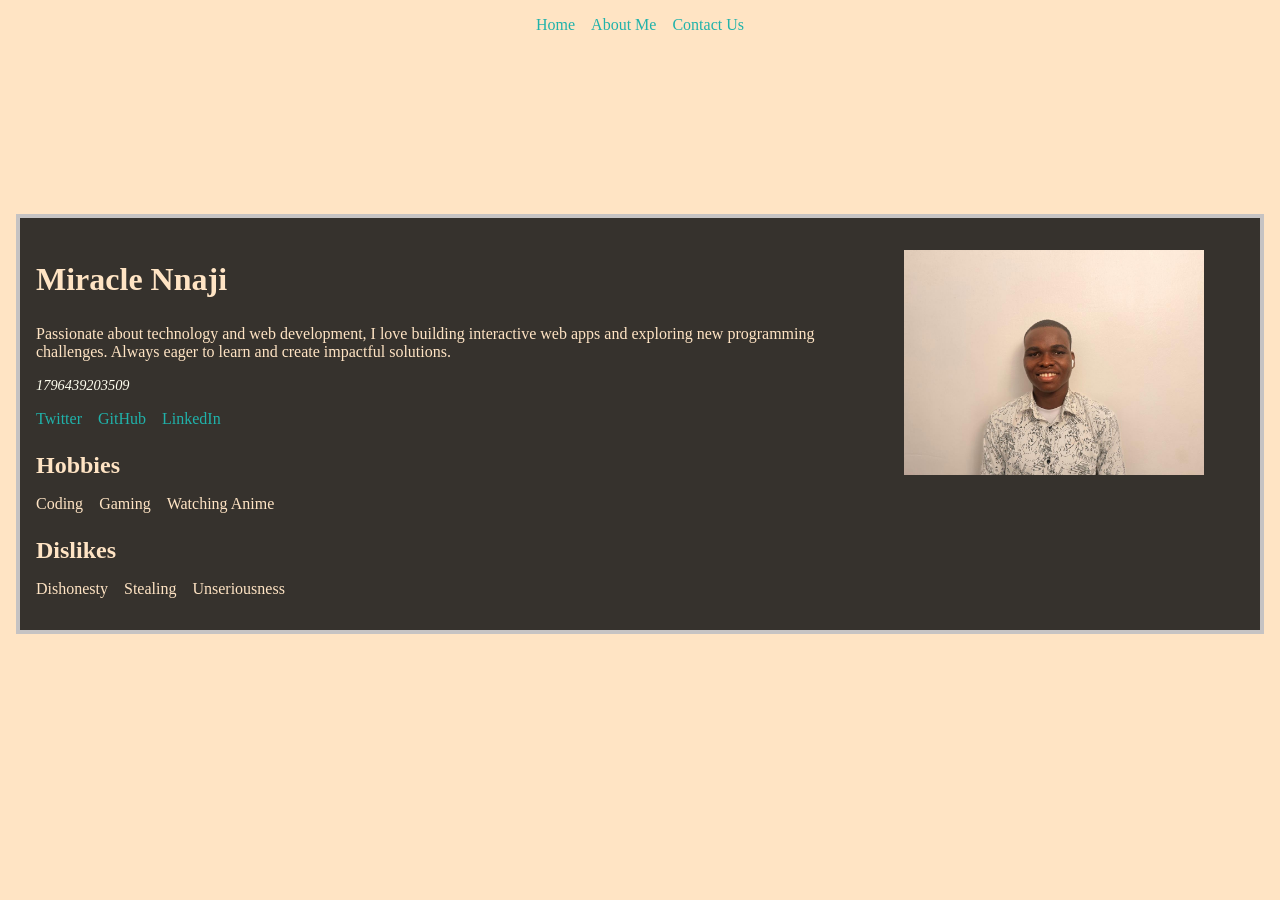
<file: index.html>
<!DOCTYPE html>
<html lang="en">
  <head>
    <meta charset="UTF-8" />
    <meta name="viewport" content="width=device-width, initial-scale=1.0" />
    <link rel="stylesheet" href="./style.css" />
    <title>HNG Frontend Task Stage 0</title>
  </head>
  <body>
    <header>
      <nav>
        <ul>
          <li><a href="index.html">Home</a></li>
          <li><a href="about.html">About Me</a></li>
          <li><a href="contact.html">Contact Us</a></li>
        </ul>
      </nav>
    </header>
    <main class="index">
      <article data-testid="test-profile-card">
        <!-- Article -->
        <section>
          <!-- Name -->
          <h2
            data-testid="test-user-name"
            aria-label="User Name: Miracle Nnaji"
          >
            Miracle Nnaji
          </h2>
          <!-- Bio -->
          <p data-testid="test-user-bio">
            Passionate about technology and web development, I love building
            interactive web apps and exploring new programming challenges.
            Always eager to learn and create impactful solutions.
          </p>
          <!-- Time -->
          <p data-testid="test-user-time" class="time">coming soon</p>
          <!-- Social Links -->
          <ul data-testid="test-user-social-links" class="social-links">
            <li>
              <a
                href="https://x.com/Makuochukw45478"
                data-testid="test-user-social-twitter"
                target="_blank"
                rel="noopener noreferrer"
              >
                Twitter
              </a>
            </li>
            <li>
              <a
                href="https://github.com/Shadow-MMN"
                data-testid="test-user-social-github"
                target="_blank"
                rel="noopener noreferrer"
              >
                GitHub
              </a>
            </li>
            <li>
              <a
                href="https://www.linkedin.com/in/miracle-nnaji-615226338/"
                data-testid="test-user-social-linkedin"
                target="_blank"
                rel="noopener noreferrer"
              >
                LinkedIn
              </a>
            </li>
          </ul>
          <!-- Hobbies -->
          <section class="hobbies">
            <h3>Hobbies</h3>
            <ul data-testid="test-user-hobbies">
              <li>Coding</li>
              <li>Gaming</li>
              <li>Watching Anime</li>
            </ul>
          </section>
          <!-- Dislikes -->
          <section class="dislikes">
            <h3>Dislikes</h3>
            <ul data-testid="test-user-dislikes">
              <li>Dishonesty</li>
              <li>Stealing</li>
              <li>Unseriousness</li>
            </ul>
          </section>
        </section>
        <!-- Avatar -->
        <figure>
          <img
            src="./avatar.jpg"
            alt="Miracle's Avatar"
            data-testid="test-user-avatar"
          />
        </figure>
      </article>
    </main>
  </body>
  <script src="./script.js" type="module"></script>
</html>
</file>
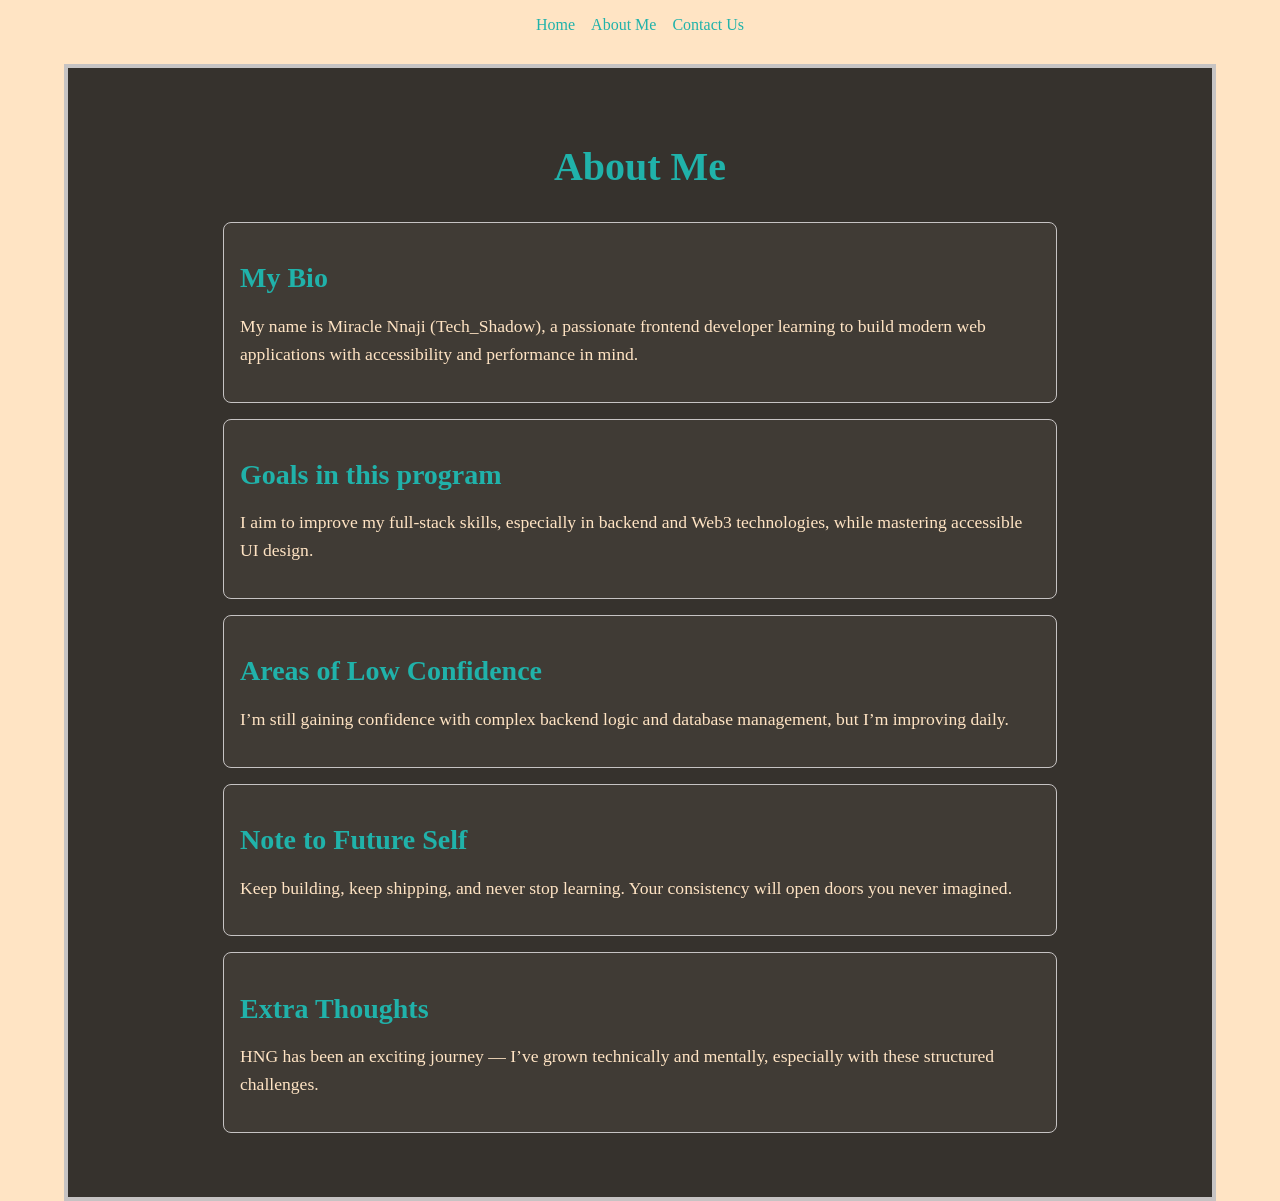
<file: about.html>
<!DOCTYPE html>
<html lang="en">
  <head>
    <meta charset="UTF-8" />
    <meta name="viewport" content="width=device-width, initial-scale=1.0" />
    <link rel="stylesheet" href="./style.css" />
    <title>Document</title>
  </head>
  <body>
    <header>
      <nav>
        <ul>
          <li><a href="index.html">Home</a></li>
          <li><a href="about.html">About Me</a></li>
          <li><a href="contact.html">Contact Us</a></li>
        </ul>
      </nav>
    </header>
    <main class="about" data-testid="test-about-page">
      <h1>About Me</h1>

      <section data-testid="test-about-bio">
        <h2>My Bio</h2>
        <p>
          My name is Miracle Nnaji (Tech_Shadow), a passionate frontend
          developer learning to build modern web applications with accessibility
          and performance in mind.
        </p>
      </section>

      <section data-testid="test-about-goals">
        <h2>Goals in this program</h2>
        <p>
          I aim to improve my full-stack skills, especially in backend and Web3
          technologies, while mastering accessible UI design.
        </p>
      </section>

      <section data-testid="test-about-confidence">
        <h2>Areas of Low Confidence</h2>
        <p>
          I’m still gaining confidence with complex backend logic and database
          management, but I’m improving daily.
        </p>
      </section>

      <section data-testid="test-about-future-note">
        <h2>Note to Future Self</h2>
        <p>
          Keep building, keep shipping, and never stop learning. Your
          consistency will open doors you never imagined.
        </p>
      </section>

      <section data-testid="test-about-extra">
        <h2>Extra Thoughts</h2>
        <p>
          HNG has been an exciting journey — I’ve grown technically and
          mentally, especially with these structured challenges.
        </p>
      </section>
    </main>
  </body>
</html>
</file>
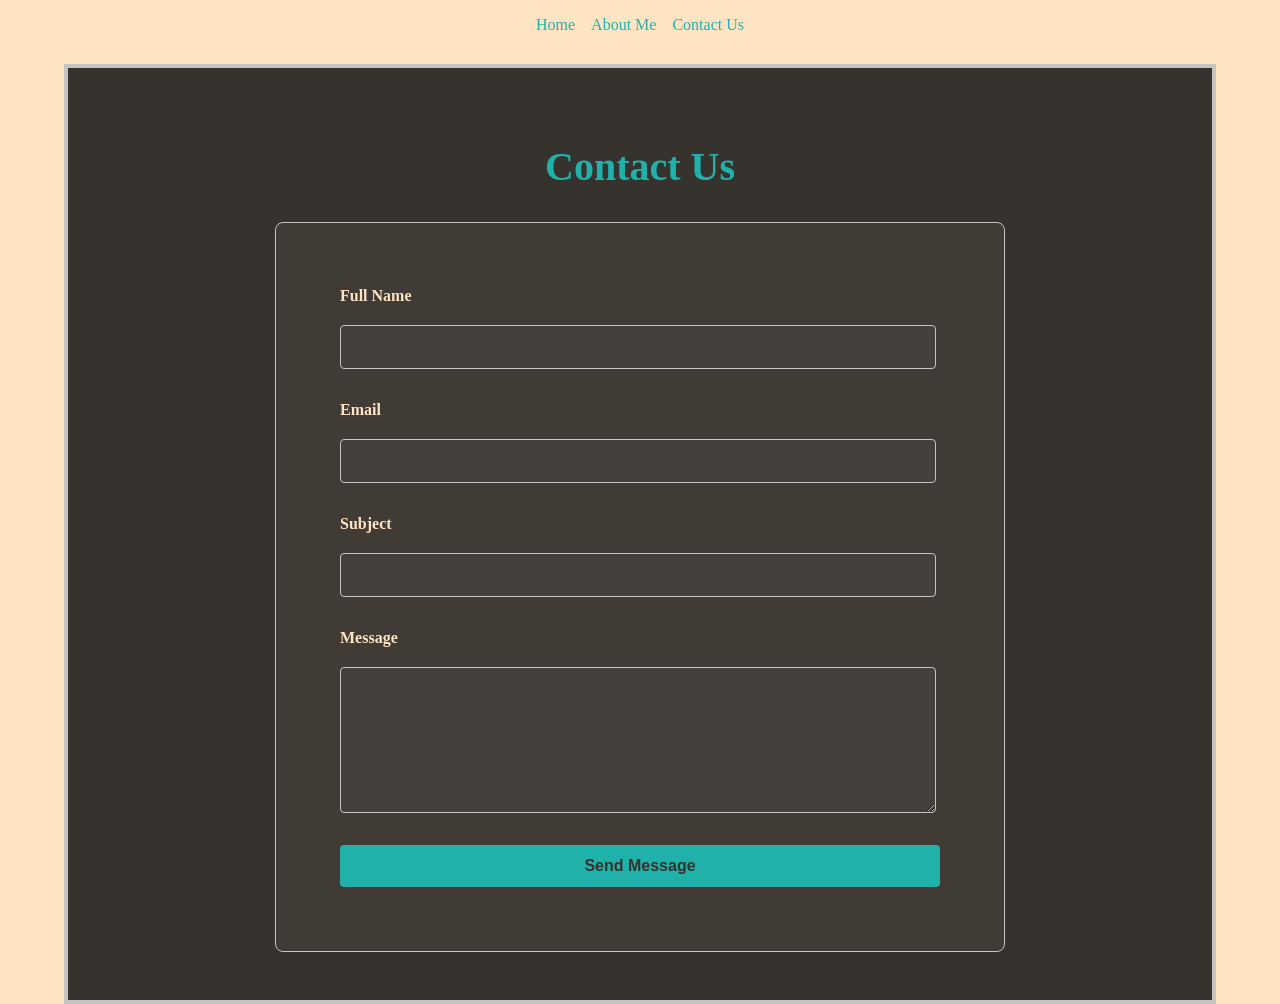
<file: contact.html>
<!DOCTYPE html>
<html lang="en">
  <head>
    <meta charset="UTF-8" />
    <meta name="viewport" content="width=device-width, initial-scale=1.0" />
    <link rel="stylesheet" href="./style.css" />
    <title>Document</title>
  </head>
  <body>
    <header>
      <nav>
        <ul>
          <li><a href="index.html">Home</a></li>
          <li><a href="about.html">About Me</a></li>
          <li><a href="contact.html">Contact Us</a></li>
        </ul>
      </nav>
    </header>
    <main class="contact" data-testid="test-contact-page">
      <h1>Contact Us</h1>
      <form id="contactForm" novalidate>
        <label for="name">Full Name</label>
        <input id="name" data-testid="test-contact-name" type="text" required />

        <span
          id="error-name"
          data-testid="test-contact-error-name"
          aria-live="polite"
        ></span>

        <label for="email">Email</label>
        <input
          id="email"
          data-testid="test-contact-email"
          type="email"
          required
        />
        <span
          id="error-email"
          data-testid="test-contact-error-email"
          aria-live="polite"
        ></span>

        <label for="subject">Subject</label>
        <input
          id="subject"
          data-testid="test-contact-subject"
          type="text"
          required
        />
        <span
          id="error-subject"
          data-testid="test-contact-error-subject"
          aria-live="polite"
        ></span>

        <label for="message">Message</label>
        <textarea
          id="message"
          data-testid="test-contact-message"
          minlength="10"
          required
        ></textarea>
        <span
          id="error-message"
          data-testid="test-contact-error-message"
          aria-live="polite"
        ></span>

        <button type="submit" data-testid="test-contact-submit">
          Send Message
        </button>
      </form>

      <p id="success" data-testid="test-contact-success" hidden>
        Message sent successfully!
      </p>
    </main>
  </body>
  <script src="./contact.js"></script>
</html>
</file>
<file: style.css>
body {
  margin: 0;
  padding: 0;
  box-sizing: border-box;
  background-color: bisque;
  color: bisque;
}

header {
  max-width: 400px;
  min-height: 4rem;
  margin: 0 auto;
}
header nav {
  display: flex;
  justify-content: center;
  align-items: center;
  height: 100%;
}
header nav ul li a {
  text-decoration: none;
  color: lightseagreen;
  font-weight: lighter;
}
/* Index.html */
.index {
  height: 80vh;
  width: 100vw;
  display: flex;
  justify-content: center;
  align-items: center;
}

.index article {
  display: flex;
  flex-direction: column-reverse;
  align-items: center;
  justify-content: center;
  background-color: rgb(54, 50, 45);
  border: 0.25rem solid rgb(198, 195, 195);
  padding: 1rem;
  margin: 0 0.5rem;
}

.index article h2 {
  font-size: 2rem;
  font-weight: bold;
}

.time {
  color: ivory;
  font-style: italic;
  font-size: 0.9rem;
}

.social-links li a {
  text-decoration: none;
  color: lightseagreen;
  font-weight: lighter;
}

.hobbies h3,
.dislikes h3 {
  font-size: 1.5rem;
  margin-bottom: 0.25rem;
}

img {
  width: 100%;
  height: auto;
  margin: 0 auto;
  border-radius: 100%;
}

ul {
  list-style: none;
  padding: 0;
  display: flex;
  flex-wrap: wrap;
  gap: 1rem;
}

/* About.html */
.about {
  background-color: rgb(54, 50, 45);
  border: 0.25rem solid rgb(198, 195, 195);
  color: bisque;
  min-height: 100vh;
  padding: 2rem 1rem;
  margin: 0 1rem;
}

.about h1 {
  text-align: center;
  color: lightseagreen;
  font-size: 2rem;
  margin-bottom: 2rem;
}

.about section {
  background-color: rgba(255, 228, 196, 0.05);
  border: 1px solid rgb(198, 195, 195);
  padding: 1rem;
  margin: 1rem auto;
  max-width: 600px;
  border-radius: 0.5rem;
}

.about section h2 {
  font-size: 1.5rem;
  color: lightseagreen;
  margin-bottom: 0.5rem;
}

.about section p {
  line-height: 1.6;
  color: bisque;
  font-weight: 300;
  font-size: 1rem;
}

.about nav ul {
  list-style: none;
  padding: 0;
  display: flex;
  justify-content: center;
  gap: 1rem;
}

.about nav ul li a {
  text-decoration: none;
  color: lightseagreen;
  font-weight: lighter;
  transition: color 0.3s ease;
}

.about nav ul li a:hover {
  color: bisque;
}

/* Contact.html */
.contact {
  background-color: rgb(54, 50, 45);
  border: 0.25rem solid rgb(198, 195, 195);
  color: bisque;
  min-height: 100vh;
  padding: 2rem 1rem;
  box-sizing: border-box;
  margin: 0 1rem;
}

.contact h1 {
  text-align: center;
  color: lightseagreen;
  font-size: 2rem;
  margin-bottom: 2rem;
}

.contact form {
  display: flex;
  flex-direction: column;
  gap: 1rem;
  max-width: 500px;
  margin: 0 auto;
  background-color: rgba(255, 228, 196, 0.05);
  padding: 1.5rem;
  border-radius: 0.5rem;
  border: 1px solid rgb(198, 195, 195);
}

.contact label {
  font-weight: 600;
  color: bisque;
  margin-bottom: 0.25rem;
}

.contact input,
.contact textarea {
  width: 95%;
  padding: 0.75rem;
  border: 1px solid rgb(198, 195, 195);
  border-radius: 0.25rem;
  background-color: rgb(68, 64, 60);
  color: bisque;
  font-size: 1rem;
  font-family: inherit;
}

.contact input:focus,
.contact textarea:focus {
  outline: 2px solid lightseagreen;
  border-color: lightseagreen;
}

.contact textarea {
  min-height: 120px;
  resize: vertical;
}

.contact button {
  background-color: lightseagreen;
  color: rgb(54, 50, 45);
  border: none;
  padding: 0.75rem;
  font-size: 1rem;
  font-weight: bold;
  border-radius: 0.25rem;
  cursor: pointer;
  transition: background-color 0.3s ease;
}

.contact button:hover,
.contact button:focus {
  background-color: rgb(32, 178, 170);
}

.contact span[data-testid^="test-contact-error"] {
  color: #ff7b7b;
  font-size: 0.9rem;
}

.contact #success {
  text-align: center;
  margin-top: 1.5rem;
  color: lightseagreen;
  font-weight: bold;
}

@media (min-width: 768px) {
  .index article {
    flex-direction: row;
    align-items: flex-start;
    gap: 2rem;
    margin: 0 1rem;
  }

  img {
    width: 300px;
    border-radius: 0;
  }

  .index article section {
    flex: 1;
  }

  ul {
    flex-wrap: wrap;
    gap: 1rem;
  }

  /* About.html */
  .about {
    padding: 3rem;
    margin: 0 4rem;
  }

  .about section {
    max-width: 800px;
  }

  .about h1 {
    font-size: 2.5rem;
  }

  .about section h2 {
    font-size: 1.75rem;
  }

  .about section p {
    font-size: 1.1rem;
  }

  /* Contact.html */
  .contact {
    padding: 3rem;
    margin: 0 4rem;
  }

  .contact h1 {
    font-size: 2.5rem;
  }

  .contact form {
    max-width: 600px;
    padding: 4rem;
  }
}
</file>
